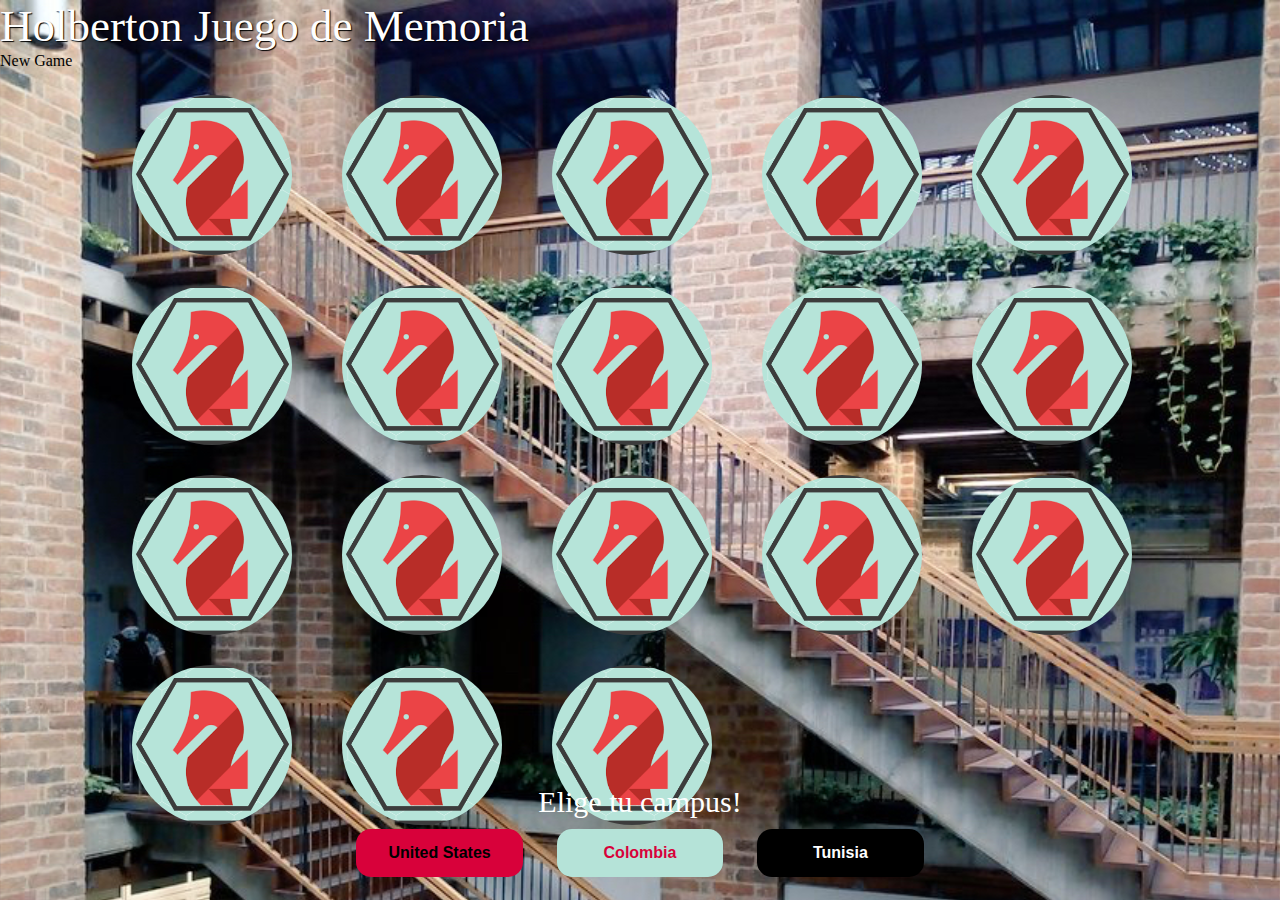
<file: HB-memory/col.html>
<!DOCTYPE html>
<html lang="en">
<head>
    <meta charset="UTF-8">
    <meta name="viewport" content="width=device-width, initial-scale=1.0">
    <meta http-equiv="X-UA-Compatible" content="ie=edge">
    <link rel="stylesheet" type="text/css" href="col.css">
    <title>Holby Game</title>
</head>
<body>
    <div id="head">
        <div class="title">Holberton Juego de Memoria</div>
        <div class="key"> New Game</div>
    </div>
    <div id="bodyWrap">
        <ul class="storeCards">

        </ul>
    </div>
    <script src="game2.js"></script>
    <footer>
        <p>Elige tu campus!</p>
        <a href="nhv.html"><button class="btn1">United States</button></a>
        <a href="col.html"><button class="btn2">Colombia</button></a>
        <a href="tun.html"><button class="btn3">Tunisia</button></a>
    </footer>
</body>
</html>
</file>
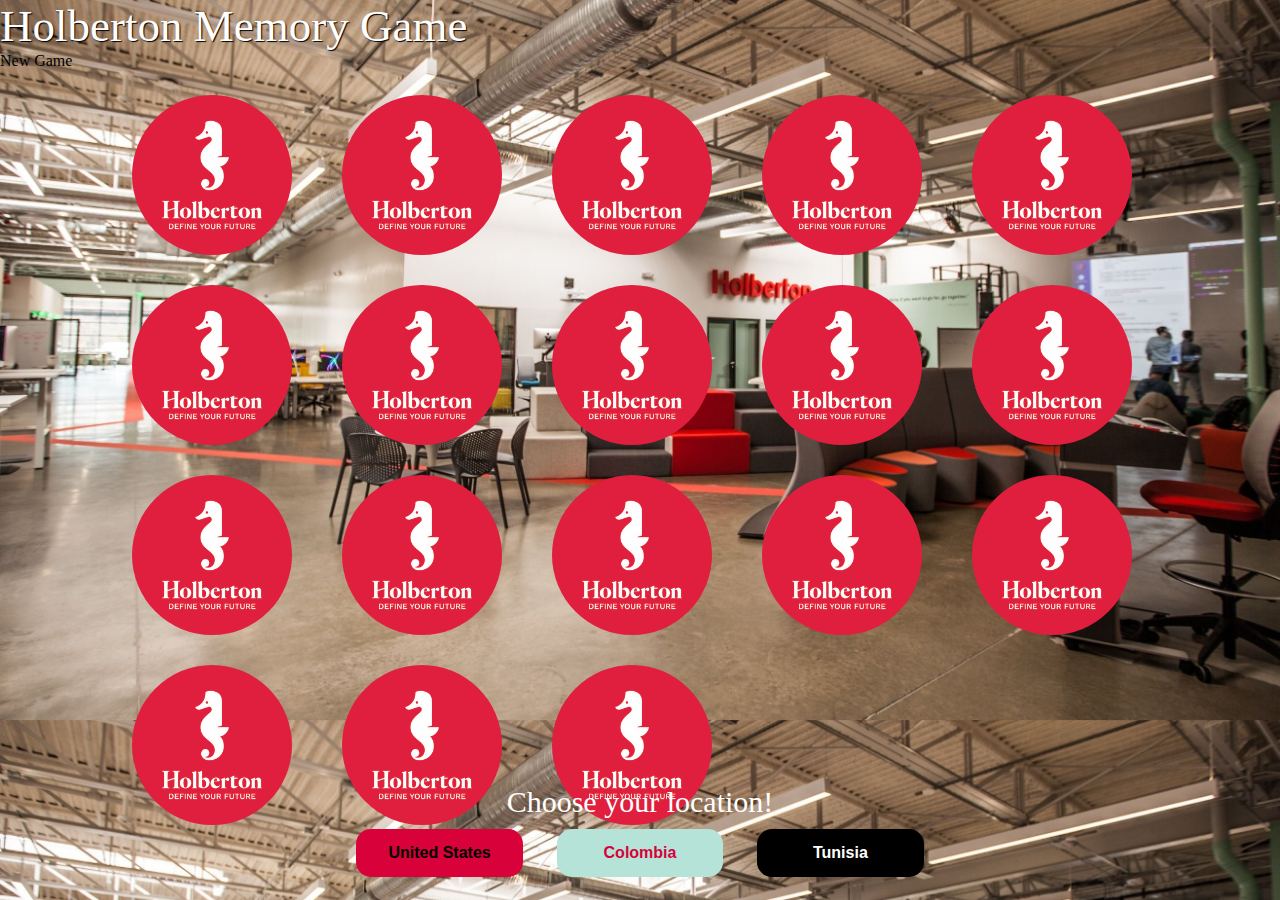
<file: HB-memory/nhv.html>
<!DOCTYPE html>
<html lang="en">
<head>
    <meta charset="UTF-8">
    <meta name="viewport" content="width=device-width, initial-scale=1.0">
    <meta http-equiv="X-UA-Compatible" content="ie=edge">
    <link rel="stylesheet" type="text/css" href="nhv.css">
    <title>Holby Game</title>
</head>
<body>
    <div id="head">
        <div class="title">Holberton Memory Game</div>
        <div class="key"> New Game</div>
    </div>
    <div id="bodyWrap">
        <ul class="storeCards">

        </ul>
    </div>
    <script src="game.js"></script>
    <footer>
        <p>Choose your location!</p>
        <a href="nhv.html"><button class="btn1">United States</button></a>
        <a href="col.html"><button class="btn2">Colombia</button></a>
        <a href="tun.html"><button class="btn3">Tunisia</button></a>
    </footer>
</body>
</html>
</file>
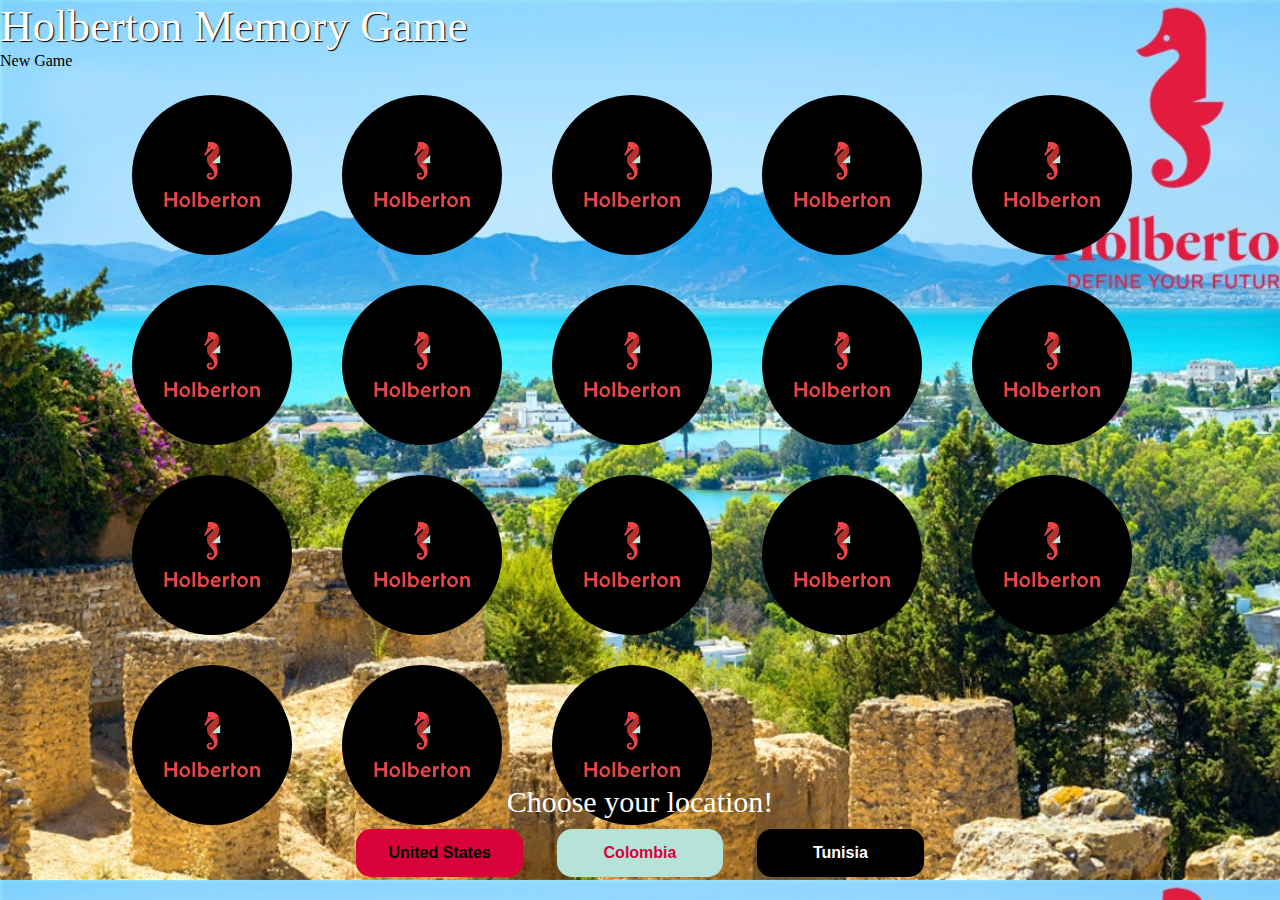
<file: HB-memory/tun.html>
<!DOCTYPE html>
<html lang="en">
<head>
    <meta charset="UTF-8">
    <meta name="viewport" content="width=device-width, initial-scale=1.0">
    <meta http-equiv="X-UA-Compatible" content="ie=edge">
    <link rel="stylesheet" type="text/css" href="tun.css">
    <title>Holby Game</title>
</head>
<body>
    <div id="head">
        <div class="title">Holberton Memory Game</div>
        <div class="key"> New Game</div>
    </div>
    <div id="bodyWrap">
        <ul class="storeCards">

        </ul>
    </div>
    <script src="game3.js"></script>
    <footer>
        <p>Choose your location!</p>
        <a href="nhv.html"><button class="btn1">United States</button></a>
        <a href="col.html"><button class="btn2">Colombia</button></a>
        <a href="tun.html"><button class="btn3">Tunisia</button></a>
    </footer>
</body>
</html>
</file>
<file: HB-memory/col.css>
*{
    margin: 0;
    padding: 0;
}
body {
    padding: 0;
    margin: 0;
    background-image: url(images/col.jpeg);
    background-size: cover;
}

#head { 
    margin: auto; 
    margin-top: 8%; 
    width: 300px;
    display: inline;
}

#head .title {
    font-size: 45px;
     color: white; 
     text-shadow: 1px 1px 1px #000;
}

#bodyWrap {
    width: 95%;
    margin: 0 auto;
    padding: 25px;
}

.card {
    border-radius: 100%;
    height: 160px;
    width: 160px;
    background: url(images/sanfran.png);
    cursor: pointer;
    background-size: 195px !important;
    background-position: 50% 50% !important;
} 
.card:hover {
    box-shadow: 0px 0px 2px 7px #d8013a; 
    transition: all 0.3s ease;
}

ul {
    list-style-type: none;
    width: 95%;
    line-height: 70px;
    margin: 0 auto;
    padding-left: 100px;
} 
li {
    margin-right: 50px; 
    display: inline-block;
}
.button {
    border: 2px SOLID rgb(0, 79, 255);
    color: #fff;
    box-shadow: 1px 1px 9px 3px #000;
    cursor: pointer;
    text-align: center;
    transition: all 0.25s ease;
} .button:hover {border-color: rgb(0, 89, 255); box-shadow: 1px 1px 9px 3px rgb(4, 28, 94); transition: all 0.25s ease;}

.tileboard {transition: all 0.85s ease;}

footer {
    position: absolute;
    bottom: 0;
    width: 100%;
    color: white;
    height: 125px;
    text-align: center;   
}
p {
    font-size: 30px;
    text-align: center;
    margin: auto;
    bottom: 95px;
    padding: 10px;
    font-weight: 400;
}
button {
    font-weight: 800;
}
.btn1 {
    background-color:#d8013a; /* for new haven */
    border: none;
    border-radius: 15px;
    cursor: pointer;
    color: black;
    padding: 15px 32px;
    text-align: center;
    text-decoration: none;
    font-size: 16px;
    width: 13%;
    margin: 0 auto;
    margin-right: 30px;
}

.btn2 {
    background-color: #b5e3d8; /* for columbia */
    border: none;
    border-radius: 15px;
    cursor: pointer;
    color:#d8013a;
    padding: 15px 32px;
    text-align: center;
    text-decoration: none;
    font-size: 16px;
    width: 13%;
    margin: 0 auto;
    margin-right: 30px;
}

.btn3 {
    background-color: black; /* for tunisia */
    border: none;
    border-radius: 15px;
    cursor: pointer;
    color:white;
    padding: 15px 32px;
    text-align: center;
    text-decoration: none;
    font-size: 16px;
    width: 13%;
    margin: 0 auto;
}
</file>
<file: HB-memory/nhv.css>
*{
    margin: 0;
    padding: 0;
}
body {
    padding: 0;
    margin: 0;
    background-image: url(images/newhaven.jpeg);
    background-size: 100%;
}

#head { 
    margin: auto; 
    margin-top: 8%; 
    width: 300px;
    display: inline;
}

#head .title {
    font-size: 45px;
     color: white; 
     text-shadow: 1px 1px 1px #000;
}

#bodyWrap {
    width: 95%;
    margin: 0 auto;
    padding: 25px;
}

.card {
    border-radius: 100%;
    height: 160px;
    width: 160px;
    background: url(images/default.png);
    cursor: pointer;
    background-size: 170px !important;
    background-position: 50% 50% !important;
} 
.card:hover {
    box-shadow: 0px 0px 2px 7px #000; 
    transition: all 0.3s ease;
}

ul {
    list-style-type: none;
    width: 95%;
    line-height: 70px;
    margin: 0 auto;
    padding-left: 100px;
} 
li {
    margin-right: 50px; 
    display: inline-block;
}
.button {
    border: 2px SOLID rgb(0, 79, 255);
    color: #fff;
    box-shadow: 1px 1px 9px 3px #000;
    cursor: pointer;
    text-align: center;
    transition: all 0.25s ease;
} .button:hover {border-color: rgb(0, 89, 255); box-shadow: 1px 1px 9px 3px rgb(4, 28, 94); transition: all 0.25s ease;}

.tileboard {transition: all 0.85s ease;}

footer {
    position: absolute;
    bottom: 0;
    width: 100%;
    color: white;
    height: 125px;
    text-align: center;   
}
p {
    font-size: 30px;
    text-align: center;
    margin: auto;
    bottom: 95px;
    padding: 10px;
    font-weight: 400;
}
button {
    font-weight: 800;
}
.btn1 {
    background-color:#d8013a; /* for new haven */
    border: none;
    border-radius: 15px;
    cursor: pointer;
    color: black;
    padding: 15px 32px;
    text-align: center;
    text-decoration: none;
    font-size: 16px;
    width: 13%;
    margin: 0 auto;
    margin-right: 30px;
}

.btn2 {
    background-color: #b5e3d8; /* for columbia */
    border: none;
    border-radius: 15px;
    cursor: pointer;
    color:#d8013a;
    padding: 15px 32px;
    text-align: center;
    text-decoration: none;
    font-size: 16px;
    width: 13%;
    margin: 0 auto;
    margin-right: 30px;
}

.btn3 {
    background-color: black; /* for tunisia */
    border: none;
    border-radius: 15px;
    cursor: pointer;
    color:white;
    padding: 15px 32px;
    text-align: center;
    text-decoration: none;
    font-size: 16px;
    width: 13%;
    margin: 0 auto;
}
</file>
<file: HB-memory/tun.css>
*{
    margin: 0;
    padding: 0;
}
body {
    padding: 0;
    margin: 0;
    background-image: url(images/tun.jpg);
    background-size: cover;
}

#head { 
    margin: auto; 
    margin-top: 8%; 
    width: 300px;
    display: inline;
}

#head .title {
    font-size: 45px;
     color: white; 
     text-shadow: 1px 1px 1px #000;
}

#bodyWrap {
    width: 95%;
    margin: 0 auto;
    padding: 25px;
}

.card {
    border-radius: 100%;
    height: 160px;
    width: 160px;
    background: url(images/logo.jpg);
    cursor: pointer;
    background-size: 195px !important;
    background-position: 50% 50% !important;
} 
.card:hover {
    box-shadow: 0px 0px 2px 7px white; 
    transition: all 0.3s ease;
}

ul {
    list-style-type: none;
    width: 95%;
    line-height: 70px;
    margin: 0 auto;
    padding-left: 100px;
} 
li {
    margin-right: 50px; 
    display: inline-block;
}
.button {
    border: 2px SOLID rgb(0, 79, 255);
    color: #fff;
    box-shadow: 1px 1px 9px 3px #000;
    cursor: pointer;
    text-align: center;
    transition: all 0.25s ease;
} .button:hover {border-color: rgb(0, 89, 255); box-shadow: 1px 1px 9px 3px rgb(4, 28, 94); transition: all 0.25s ease;}

.tileboard {transition: all 0.85s ease;}

footer {
    position: absolute;
    bottom: 0;
    width: 100%;
    color: white;
    height: 125px;
    text-align: center;   
}
p {
    font-size: 30px;
    text-align: center;
    margin: auto;
    bottom: 95px;
    padding: 10px;
    font-weight: 400;
}
button {
    font-weight: 800;
}
.btn1 {
    background-color:#d8013a; /* for new haven */
    border: none;
    border-radius: 15px;
    cursor: pointer;
    color: black;
    padding: 15px 32px;
    text-align: center;
    text-decoration: none;
    font-size: 16px;
    width: 13%;
    margin: 0 auto;
    margin-right: 30px;
}

.btn2 {
    background-color: #b5e3d8; /* for columbia */
    border: none;
    border-radius: 15px;
    cursor: pointer;
    color:#d8013a;
    padding: 15px 32px;
    text-align: center;
    text-decoration: none;
    font-size: 16px;
    width: 13%;
    margin: 0 auto;
    margin-right: 30px;
}

.btn3 {
    background-color: black; /* for tunisia */
    border: none;
    border-radius: 15px;
    cursor: pointer;
    color:white;
    padding: 15px 32px;
    text-align: center;
    text-decoration: none;
    font-size: 16px;
    width: 13%;
    margin: 0 auto;
}
</file>
